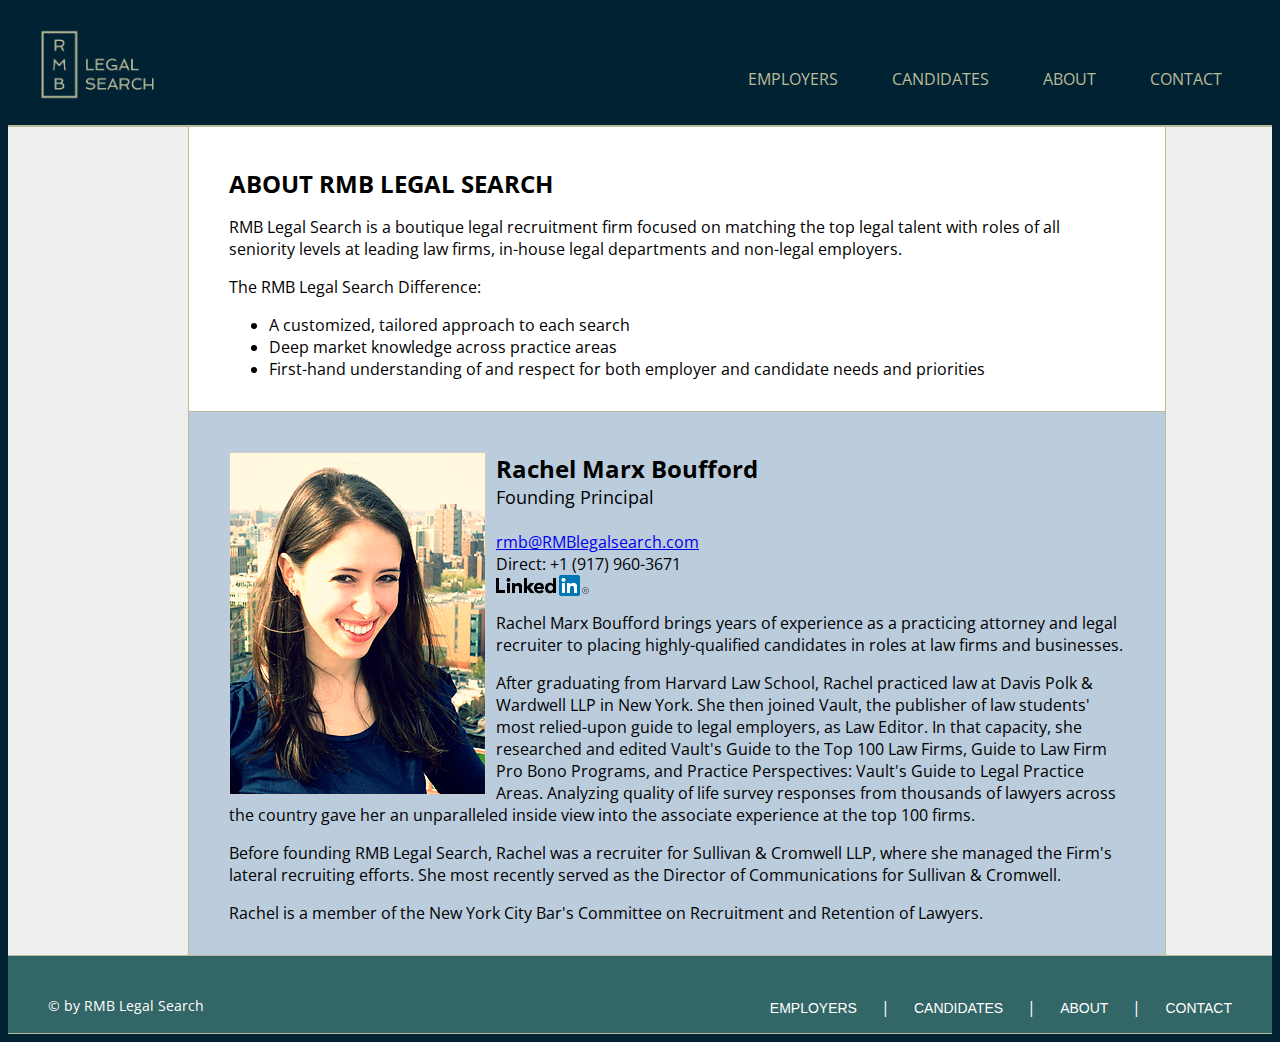
<file: about.html>
<html>
<head>
  <title>RMB Legal Search</title>
  <link rel="stylesheet" href="http://yui.yahooapis.com/pure/0.6.0/base-min.css">
  <link rel="stylesheet" href="style/main.css">
  <link href='https://fonts.googleapis.com/css?family=Open+Sans:400,600' rel='stylesheet' type='text/css'>
</head>
<body>
  <div id="main">
    <div id="header">
      <div id="logo_container">
        <a href="index.html">
          <img src="images/logo.png" id="logo" border="0" />
        </a>
      </div>
      <div id="navigation">
        <ul>
          <li><a href="employers.html">Employers</a></li>
          <li><a href="candidates.html">Candidates</a></li>
          <li><a href="about.html">About</a></li>
          <li><a href="contact.html">Contact</a></li>
        </ul>
      </div>
    </div>
    <div id="container_main">
      <div id="content_main">
        <div class="white-section">
          <span class="section-heading">
            <strong>
              ABOUT RMB LEGAL SEARCH
            </strong>
          </span>
          <p>RMB Legal Search is a boutique legal recruitment firm focused on matching the top legal talent with roles of all seniority levels at leading law firms, in-house legal departments and non-legal employers.</p>
          <p>The RMB Legal Search Difference:
            <ul>
              <li>A customized, tailored approach to each search</li>
              <li>Deep market knowledge across practice areas</li>
              <li>First-hand understanding of and respect for both employer and candidate needs and priorities</li>
            </ul>
          </p>
        </div>
        <div class="dark-section">
          <img src="images/rachel.jpg" class="photo" />
          <span class="section-heading">
            <strong>Rachel Marx Boufford</strong>
          </span>
          <br/>
          <span class="subheading" style="font-size: 18px;">Founding Principal</span>
          <br/>
          <br/>
          <a href="mailto:rmb@RMBlegalsearch.com">rmb@RMBlegalsearch.com</a>
          <br/>
          Direct: +1 (917) 960-3671
          <br/>
          <a href="https://www.linkedin.com/in/rachel-marx-boufford-4a0b6023" target="_blank">
            <img src="images/li.png" border="0" />
          </a>
          <p>Rachel Marx Boufford brings years of experience as a practicing attorney and legal recruiter to placing highly-qualified candidates in roles at law firms and businesses.</p>
          <p>After graduating from Harvard Law School, Rachel practiced law at Davis Polk &amp; Wardwell LLP in New York. She then joined Vault, the publisher of law students' most relied-upon guide to legal employers, as Law Editor. In that capacity, she researched and edited Vault's Guide to the Top 100 Law Firms,
          Guide to Law Firm Pro Bono Programs, and Practice Perspectives: Vault's Guide to Legal Practice Areas. Analyzing quality of life survey responses from thousands of lawyers across the country gave her an unparalleled inside view into the associate experience at the top 100 firms.</p>
          <p>Before founding RMB Legal Search, Rachel was a recruiter for Sullivan &amp; Cromwell LLP, where she managed the Firm's lateral recruiting efforts. She most recently served as the Director of Communications for Sullivan &amp; Cromwell.</p>
          <p>Rachel is a member of the New York City Bar's Committee on Recruitment and Retention of Lawyers.</p>
        </div>
      </div>
    </div>
    <div id="footer">
      <div id="copyright">&copy; by RMB Legal Search</div>
      <div id="footer_navigation">
        <ul>
          <li><a href="employers.html">Employers</a></li>
          <li><a href="candidates.html">Candidates</a></li>
          <li><a href="about.html">About</a></li>
          <li><a href="contact.html">Contact</a></li>
        </ul>
      </div>
      <div style="clear: both"></div>
    </div>
  </div>
</body>
</html>
</file>
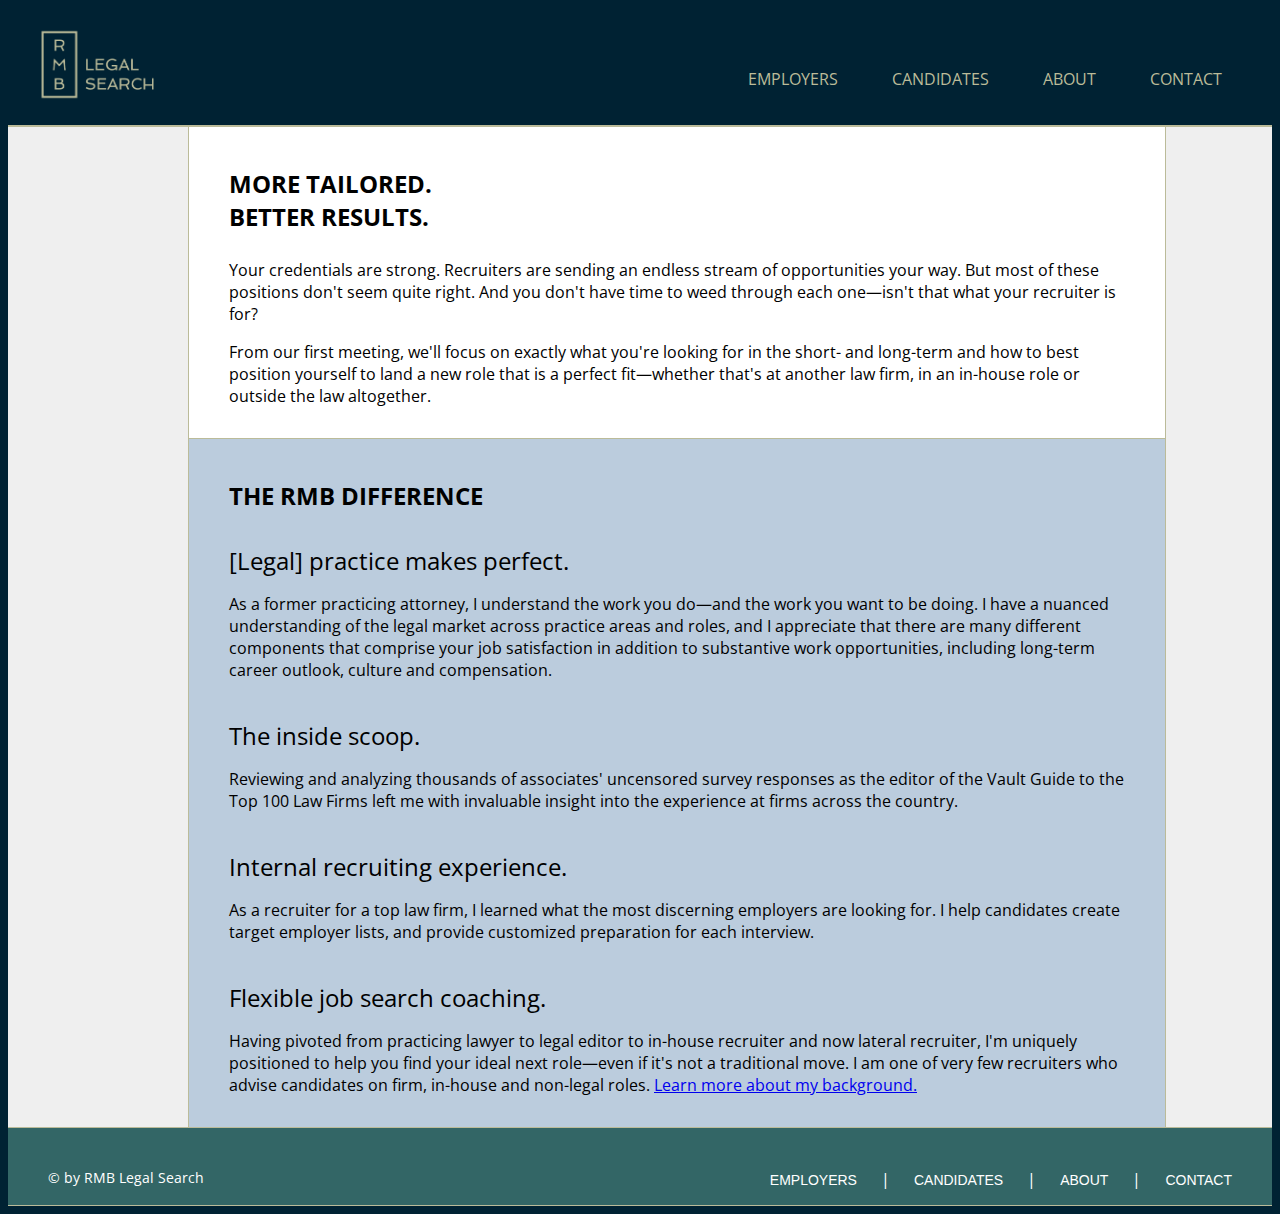
<file: candidates.html>
<html>
<head>
  <title>RMB Legal Search</title>
  <link rel="stylesheet" href="http://yui.yahooapis.com/pure/0.6.0/base-min.css">
  <link rel="stylesheet" href="style/main.css">
  <link href='https://fonts.googleapis.com/css?family=Open+Sans:400,600' rel='stylesheet' type='text/css'>
</head>
<body>
  <div id="main">
    <div id="header">
      <div id="logo_container">
        <a href="index.html">
          <img src="images/logo.png" id="logo" border="0" />
        </a>
      </div>
      <div id="navigation">
        <ul>
          <li><a href="employers.html">Employers</a></li>
          <li><a href="candidates.html">Candidates</a></li>
          <li><a href="about.html">About</a></li>
          <li><a href="contact.html">Contact</a></li>
        </ul>
      </div>
    </div>
    <div id="container_main">
      <div id="content_main">
        <div class="white-section">
          <div class="section-heading">
            <strong>
              MORE TAILORED.
              <br/>
              BETTER RESULTS.
            </strong>
          </div>
          <p>Your credentials are strong. Recruiters are sending an endless stream of opportunities your way. But most of these positions don't seem quite right. And you don't have time to weed through each one&mdash;isn't that what your recruiter is for?</p>
          <p>From our first meeting, we'll focus on exactly what you're looking for in the short- and long-term and how to best position yourself to land a new role that is a perfect fit&mdash;whether that's at another law firm, in an in-house role or outside the law altogether.</p>
        </div>
        <div class="dark-section">
          <div class="section-heading">
            <strong>THE RMB DIFFERENCE</strong>
          </div>
          <br/>
          <span class="subheading">[Legal] practice makes perfect.</span>
          <p>As a former practicing attorney, I understand the work you do&mdash;and the work you want to be doing. I have a nuanced understanding of the legal market across practice areas and roles, and I appreciate that there are many different components that comprise your job satisfaction in addition to substantive work opportunities, including long-term career outlook, culture and compensation.</p>
          <br/> 
          <span class="subheading">The inside scoop.</span>
          <p>Reviewing and analyzing thousands of associates' uncensored survey responses as the editor of the Vault Guide to the Top 100 Law Firms left me with invaluable insight into the experience at firms across the country.  </p>
          <br/>
          <span class="subheading">Internal recruiting experience.
 </span>
          <p>As a recruiter for a top law firm, I learned what the most discerning employers are looking for. I help candidates create target employer lists, and provide customized preparation for each interview.</p>
          <br/>
          <span class="subheading">Flexible job search coaching.</span>
          <br/>
          <p>Having pivoted from practicing lawyer to legal editor to in-house recruiter and now lateral recruiter, I'm uniquely positioned to help you find your ideal next role&mdash;even if it's not a traditional move. I am one of very few recruiters who advise candidates on firm, in-house and non-legal roles. <a href="about.html">Learn more about my background.</a></p>
        </div>
      </div>
    </div>
    <div id="footer">
      <div id="copyright">&copy; by RMB Legal Search</div>
      <div id="footer_navigation">
        <ul>
          <li><a href="employers.html">Employers</a></li>
          <li><a href="candidates.html">Candidates</a></li>
          <li><a href="about.html">About</a></li>
          <li><a href="contact.html">Contact</a></li>
        </ul>
      </div>
      <div style="clear: both"></div>
    </div>
  </div>
</body>
</html>
</file>
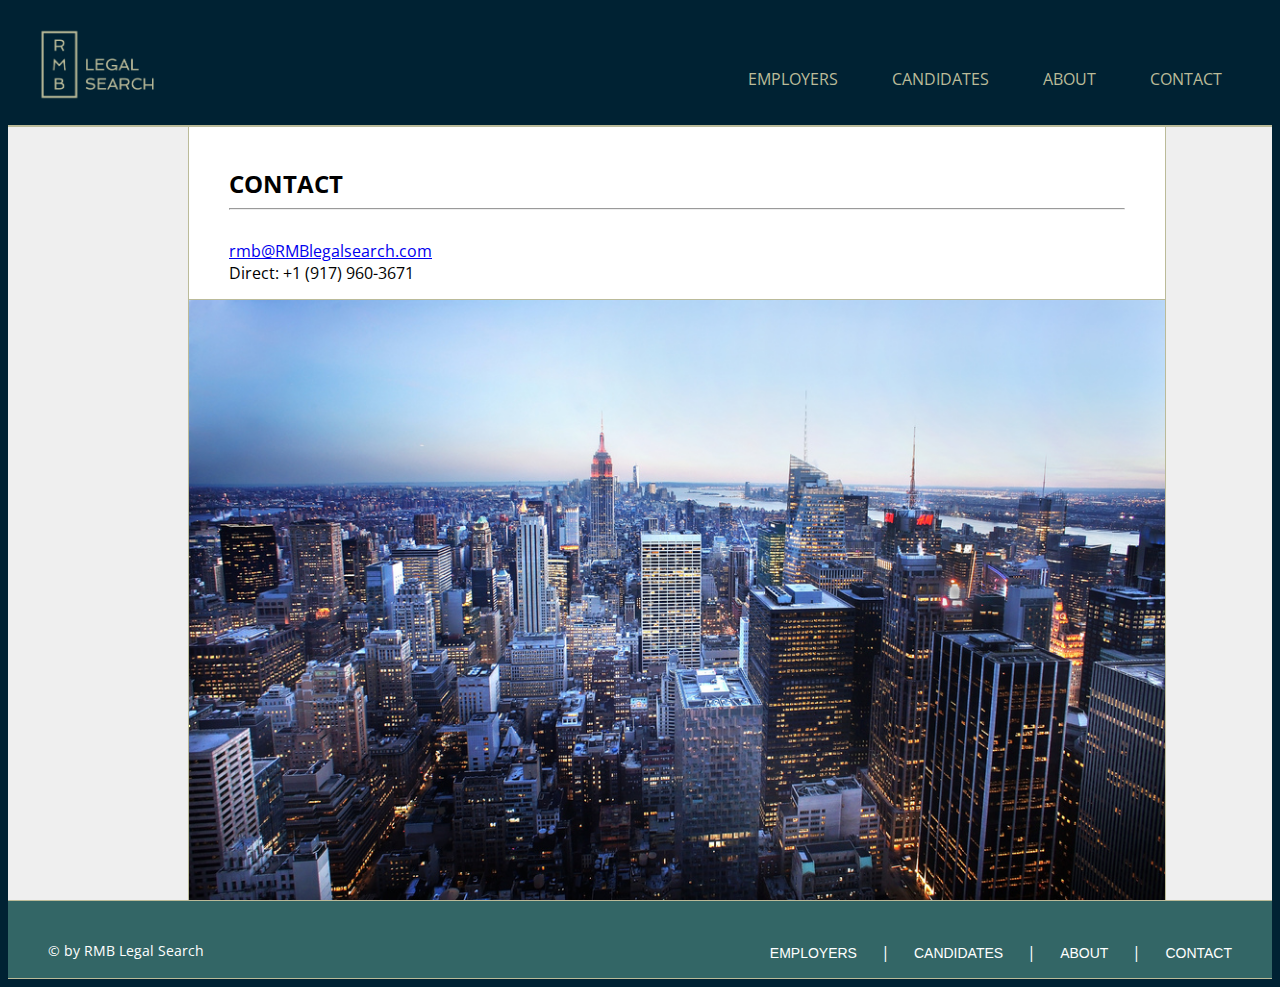
<file: contact.html>
<html>
<head>
  <title>RMB Legal Search</title>
  <link rel="stylesheet" href="http://yui.yahooapis.com/pure/0.6.0/base-min.css">
  <link rel="stylesheet" href="style/main.css">
  <link href='https://fonts.googleapis.com/css?family=Open+Sans:400,600' rel='stylesheet' type='text/css'>
</head>
<body>
  <div id="main">
    <div id="header">
      <div id="logo_container">
        <a href="index.html">
          <img src="images/logo.png" id="logo" border="0" />
        </a>
      </div>
      <div id="navigation">
        <ul>
          <li><a href="employers.html">Employers</a></li>
          <li><a href="candidates.html">Candidates</a></li>
          <li><a href="about.html">About</a></li>
          <li><a href="contact.html">Contact</a></li>
        </ul>
      </div>
    </div>
    <div id="container_main">
      <div id="content_main">
        <div class="white-section">
          <span class="section-heading">
            <strong>
              CONTACT
            </strong>
          </span>
          <hr/>
          <br/>
          <a href="mailto:rmb@RMBlegalsearch.com">rmb@RMBlegalsearch.com</a>
          <br/>
          Direct: +1 (917) 960-3671
        </div>
        <div class="image-section"></div>
      </div>
    </div>
    <div id="footer">
      <div id="copyright">&copy; by RMB Legal Search</div>
      <div id="footer_navigation">
        <ul>
          <li><a href="employers.html">Employers</a></li>
          <li><a href="candidates.html">Candidates</a></li>
          <li><a href="about.html">About</a></li>
          <li><a href="contact.html">Contact</a></li>
        </ul>
      </div>
      <div style="clear: both"></div>
    </div>
  </div>
</body>
</html>
</file>
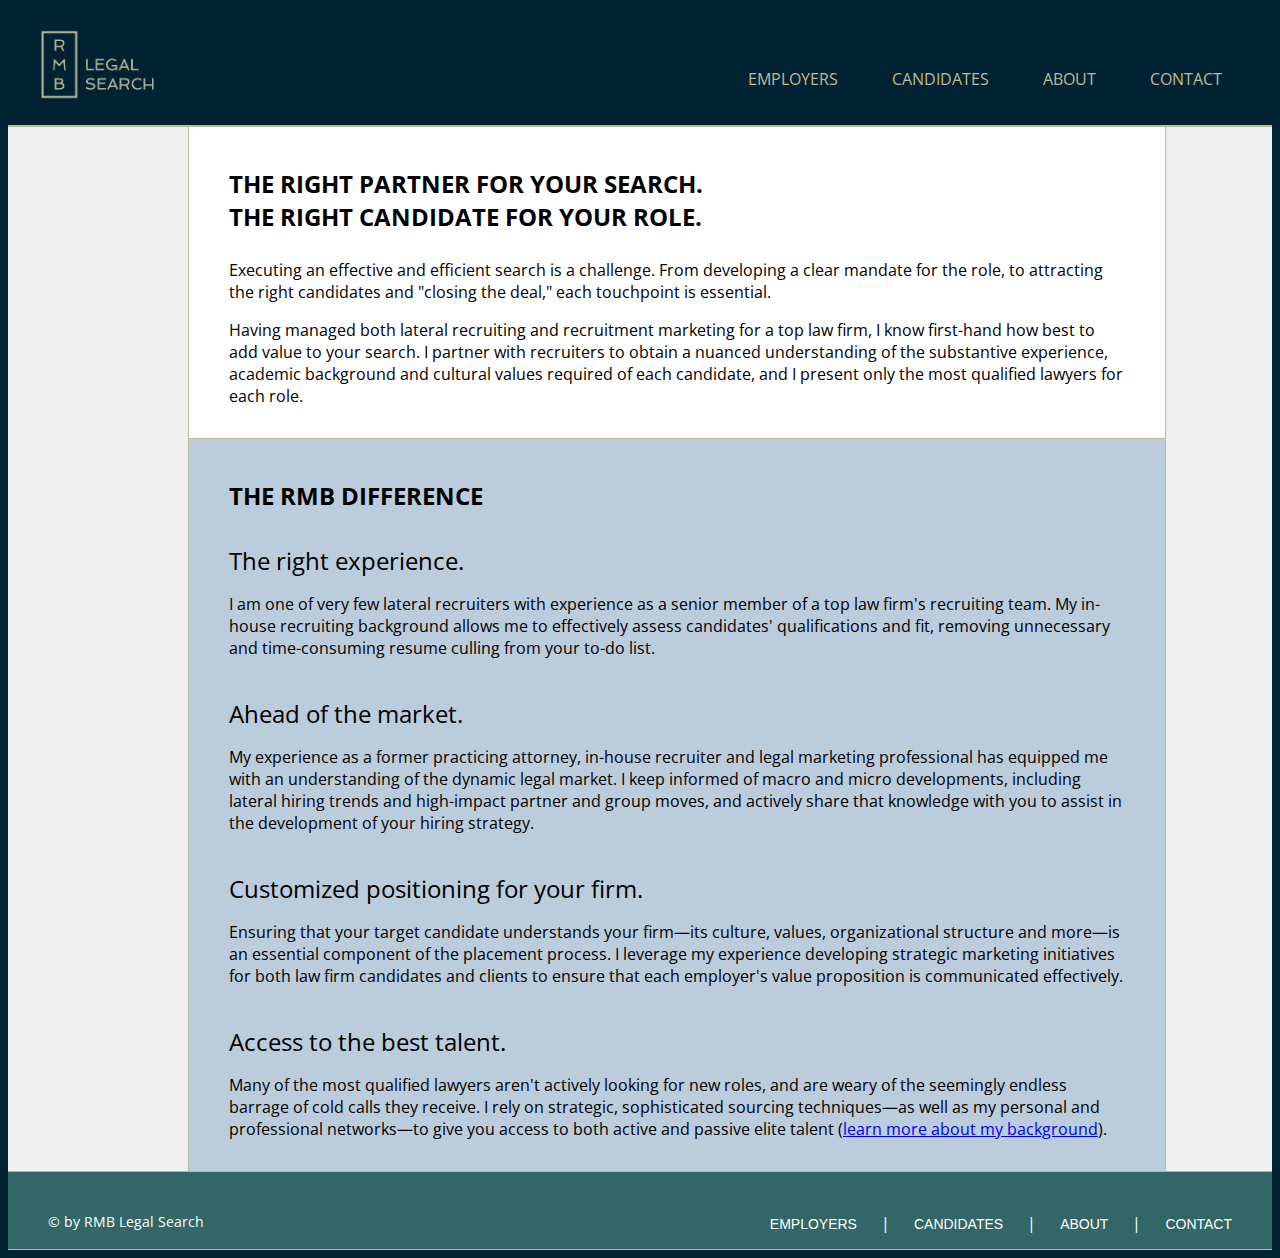
<file: employers.html>
<html>
<head>
  <title>RMB Legal Search</title>
  <link rel="stylesheet" href="http://yui.yahooapis.com/pure/0.6.0/base-min.css">
  <link rel="stylesheet" href="style/main.css">
  <link href='https://fonts.googleapis.com/css?family=Open+Sans:400,600' rel='stylesheet' type='text/css'>
</head>
<body>
  <div id="main">
    <div id="header">
      <div id="logo_container">
        <a href="index.html">
          <img src="images/logo.png" id="logo" border="0" />
        </a>
      </div>
      <div id="navigation">
        <ul>
          <li><a href="employers.html">Employers</a></li>
          <li><a href="candidates.html">Candidates</a></li>
          <li><a href="about.html">About</a></li>
          <li><a href="contact.html">Contact</a></li>
        </ul>
      </div>
    </div>
    <div id="container_main">
      <div id="content_main">
        <div class="white-section">
          <div class="section-heading">
            <strong>THE RIGHT PARTNER FOR YOUR SEARCH.</strong>
            <br/>
            <strong>THE RIGHT CANDIDATE FOR YOUR ROLE.</strong>
          </div>
          <p>Executing an effective and efficient search is a challenge. From developing a clear mandate for the role, to attracting the right candidates and "closing the deal," each touchpoint is essential.</p>
          <p>Having managed both lateral recruiting and recruitment marketing for a top law firm, I know first-hand how best to add value to your search. I partner with recruiters to obtain a nuanced understanding of the substantive experience, academic background and cultural values required of each candidate, and I present only the most qualified lawyers for each role.</p>
        </div>
        <div class="dark-section">
          <div class="section-heading">
            <strong>THE RMB DIFFERENCE</strong>
          </div>
          <br/>
          <span class="subheading">The right experience.</span>
          <p> I am one of very few lateral recruiters with experience as a senior member of a top law firm's recruiting team. My in-house recruiting background allows me to effectively assess candidates' qualifications and fit, removing unnecessary and time-consuming resume culling from your to-do list.</p>
          <br/> 
          <span class="subheading">Ahead of the market.</span>
          <p>My experience as a former practicing attorney, in-house recruiter and legal marketing professional has equipped me with an understanding of the dynamic legal market. I keep informed of macro and micro developments, including lateral hiring trends and high-impact partner and group moves, and actively share that knowledge with you to assist in the development of your hiring strategy.</p>
          <br/>
          <span class="subheading">Customized positioning for your firm.</span>
          <p>Ensuring that your target candidate understands your firm—its culture, values, organizational structure and more—is an essential component of the placement process. I leverage my experience developing strategic marketing initiatives for both law firm candidates and clients to ensure that each employer's value proposition is communicated effectively.</p>
          <br/>
          <span class="subheading">Access to the best talent.</span>
          <br/>
          <p>Many of the most qualified lawyers aren't actively looking for new roles, and are weary of the seemingly endless barrage of cold calls they receive. I rely on strategic, sophisticated sourcing techniques—as well as my personal and professional networks—to give you access to both active and passive elite talent (<a href="about.html">learn more about my background</a>).</p>
        </div>
      </div>
    </div>
    <div id="footer">
      <div id="copyright">&copy; by RMB Legal Search</div>
      <div id="footer_navigation">
        <ul>
          <li><a href="employers.html">Employers</a></li>
          <li><a href="candidates.html">Candidates</a></li>
          <li><a href="about.html">About</a></li>
          <li><a href="contact.html">Contact</a></li>
        </ul>
      </div>
      <div style="clear: both"></div>
    </div>
  </div>
</body>
</html>
</file>
<file: style/main.css>
body {
  background-color: #002233;
  font-family: 'Open Sans', Helvetica, Arial, sans-serif;
}

/*   
Spinnaker (logo)
Title: Helvetica (or bold) in caps
Body text: Proxima Nova

*/

#main {
 background-color: #bbbb99;
 padding-bottom: 1px;
}

/* HEADER NAVIGATION */

#header {
  height: 117px;
  max-height: 117px;
  width: 100%;
  background-color: #002233;
  margin-bottom: 2px;
}

#header ul {
  list-style-type: none;
  margin: 0;
  padding: 0;
}

#header li {
  display: inline;
  padding-right: 50px;
}

#header li a {
  font-family: 'Open Sans', Helvetica, Arial, sans-serif;
  font-size: 16px;
  font-style: normal;
  font-variant: normal;
  font-weight: 400;
  text-transform: uppercase;
  color: #bbbb99;
  text-decoration: none;
}

#header li a:hover {
  color: #DEB100;
}

#navigation {
  padding-top: 60px;
  float: right;
}

#logo_container {
  padding: 15px;
  padding-top: 8px;
  float: left;
}

#logo {
  width: 150px;
  height: 97px;
}

/* HOMEPAGE HERO */

#hero {
  background-image: url('../images/hero.jpg');
  min-height: 600px;
  -webkit-background-size: cover; /* For WebKit*/
  -moz-background-size: cover;    /* Mozilla*/
  -o-background-size: cover;      /* Opera*/
  background-size: cover;         /* Generic*/
}

#hero_content {
  background-color:rgba(0, 34, 45, 0.75);
  width: 50%;
  margin-left: 80px;
  border-radius: 5px;
  color: #EFEFEF;
  padding: 25px;
}

span.section-heading {
  font-size: 36px;
  font-weight: 900px;
}

#cta_container {
  margin-top: 20px;
  border-radius: 5px;
  padding: 15px;
  color: #CCCCCC;
}

#cta_container a {
  color: #000000;
}

#cta_container div { 
  width: 50%; 
}

button.cta-button {
  margin-top: 10px;
  background-color: #cccc88;
  background: -webkit-linear-gradient(left top, #cccc88, #dddd99); /* For Safari 5.1 to 6.0 */
  background: -o-linear-gradient(bottom right, #cccc88, #dddd99); /* For Opera 11.1 to 12.0 */
  background: -moz-linear-gradient(bottom right, #cccc88, #dddd99); /* For Firefox 3.6 to 15 */
  background: linear-gradient(to bottom right, #cccc88, #dddd99);
  border: 1px solid #998866;
  border-radius: 5px;
  padding: 8px;
  width: 180px;
}

button.cta-button:hover {
  background-color: #ddddaa;
}

/* FOOTER NAVIGATION */

#footer {
  margin-top: 1px;
  height: 77px;
  width: 100%;
  background-color: #336666;
  text-align: right;
}

#footer ul {
  list-style-type: none;
  margin: 0;
  padding: 0;
}

#footer li {
  display: inline;
}

#footer li + li:before {
  content: " | ";
  color: #FFFFFF;
  padding: 0 20px;
}

#footer li a {
  font-family: 'Helvetica Bold', Helvetica, Arial, sans-serif;
  font-size: 14px;
  font-style: normal;
  font-variant: normal;
  font-weight: 400;
  color: #FFFFFF;
  text-decoration: none;
  text-transform: uppercase;
}

#footer li a:hover {
  color: #DEB100;
}

#copyright {
  font-family: 'Open Sans', Helvetica, Arial, sans-serif;
  font-size: 14px;
  font-style: normal;
  font-variant: normal;
  font-weight: 400;
  color: #FFFFFF;
  text-decoration: none;
  float: left;
  padding-top: 40px;
  padding-left: 40px;
}

#footer_navigation {
  float: right;
  padding-top: 40px;
  padding-right: 40px;
}

/* SHARED SUBPAGE */

#container_main {
  width: 100%;
  background-color: #EFEFEF;
  margin: auto;
}

#content_main {
  border: 1px solid #bbbb99;
  border-top: 0px;
  border-bottom: 0px;
  display: inline-block;
  width: 976px;
  min-height: 600px;
  background-color: #FFFFFF;
  text-align: left;
}

#content_main .section-heading {
  font-size: 24px;
  padding-bottom: 10px;
}

div.dark-section {
  padding: 40px;
  padding-bottom: 15px;
  background-color: BBCCDD;
}

div.white-section {
  padding: 40px;
  padding-bottom: 15px;
  border-bottom: 1px solid #bbbb99;
}

div.image-section {
  background-image: url('../images/contact.jpg');
  height: 600px;
  -webkit-background-size: cover; /* For WebKit*/
  -moz-background-size: cover;    /* Mozilla*/
  -o-background-size: cover;      /* Opera*/
  background-size: cover;         /* Generic*/
}

span.subheading {
  font-size: 24px;
}

/* ABOUT */

img.photo {
  border: 1px solid #CCC;
  float: left;
  margin: 0 10px 0 0;
}
</file>
